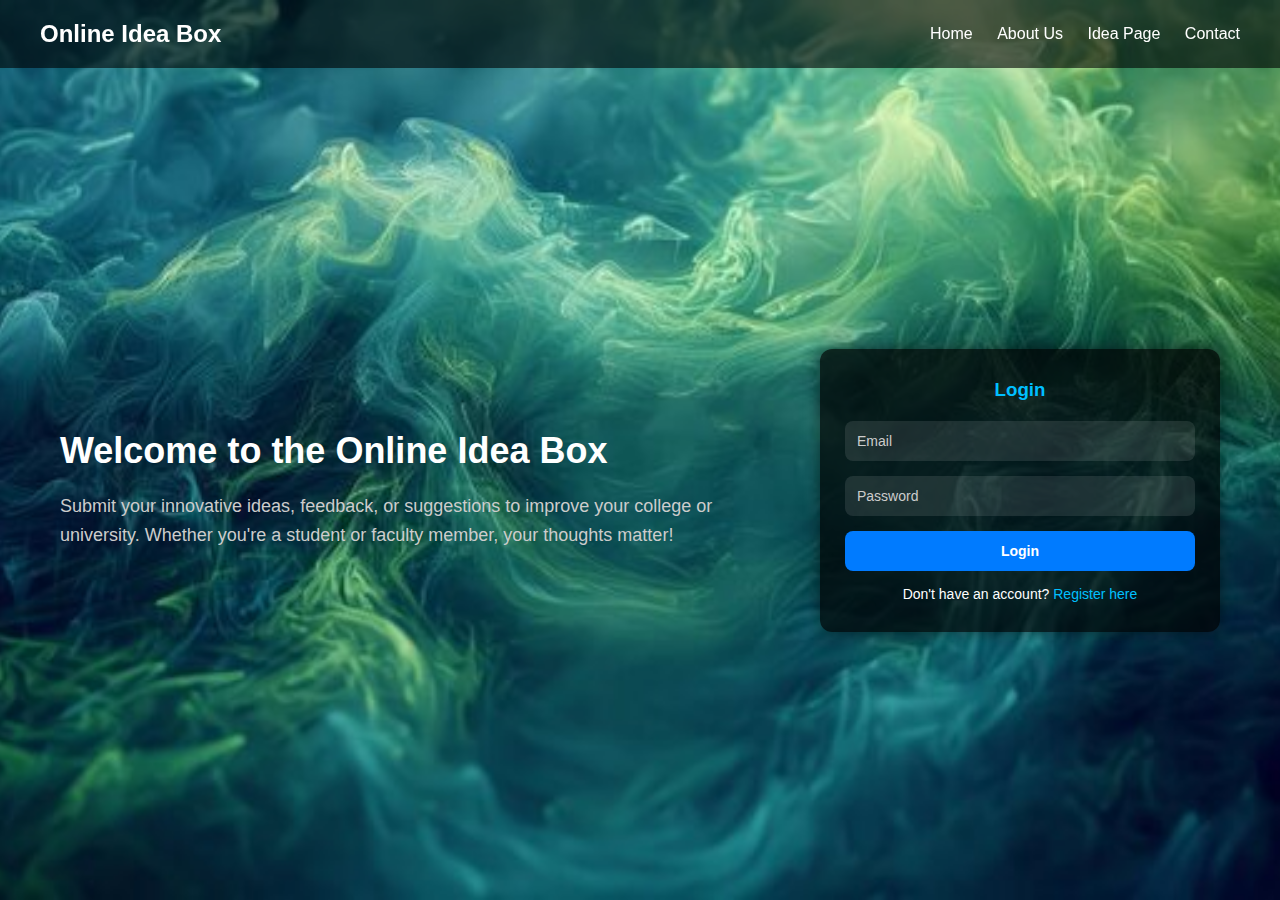
<file: templates/index.html>
<!DOCTYPE html>
<html lang="en">
<head>
  <meta charset="UTF-8">
  <title>Online Idea Box</title>
  <link rel="stylesheet" href="/static/1page.css">
  <script>
    function showRegister() {
      document.getElementById('login-form').style.display = 'none';
      document.getElementById('register-form').style.display = 'block';
    }

    function showLogin() {
      document.getElementById('register-form').style.display = 'none';
      document.getElementById('login-form').style.display = 'block';
    }
  </script>
</head>
<body>

  <!-- Header -->
  <header>
    <div class="logo"><h1>Online Idea Box</h1></div>
    <nav class="nav-links">
      <a href="/">Home</a>
      <a href="/aboutus">About Us</a>
      <a href="/submit">Idea Page</a>
      <a href="#contact">Contact</a>
    </nav>
  </header>

  <!-- Main Section -->
  <section class="main-section">
    <!-- Left Text -->
    <div class="left-text">
      <h2>Welcome to the Online Idea Box</h2>
      <p>Submit your innovative ideas, feedback, or suggestions to improve your college or university. Whether you're a student or faculty member, your thoughts matter!</p>
    </div>

    <!-- Right Form Container -->
    <div class="login-box">

      <!-- Login Form -->
      <div id="login-form">
        <h3>Login</h3>
        <form method="POST" action="/">
          <input type="email" name="login_email" placeholder="Email" required>
          <input type="password" name="login_password" placeholder="Password" required>
          <button type="submit">Login</button>
          <p>Don't have an account? <a href="javascript:void(0);" onclick="showRegister()">Register here</a></p>
        </form>
      </div>

      <!-- Register Form -->
      <div id="register-form" style="display: none;">
        <h3>Register</h3>
        <form method="POST" action="/">
          <input type="text" name="reg_name" placeholder="Full Name" required>
          <input type="email" name="reg_email" placeholder="Email" required>
          <select name="reg_role" required>
            <option value="">Select Role</option>
            <option value="Student">Student</option>
            <option value="Faculty">Faculty</option>
            <option value="Admin">Admin</option>
          </select>
          <input type="password" name="reg_password" placeholder="Password" required>
          <button type="submit">Register</button>
          <p>Already have an account? <a href="javascript:void(0);" onclick="showLogin()">Login here</a></p>
        </form>
      </div>

    </div>
  </section>

</body>
</html>
</file>
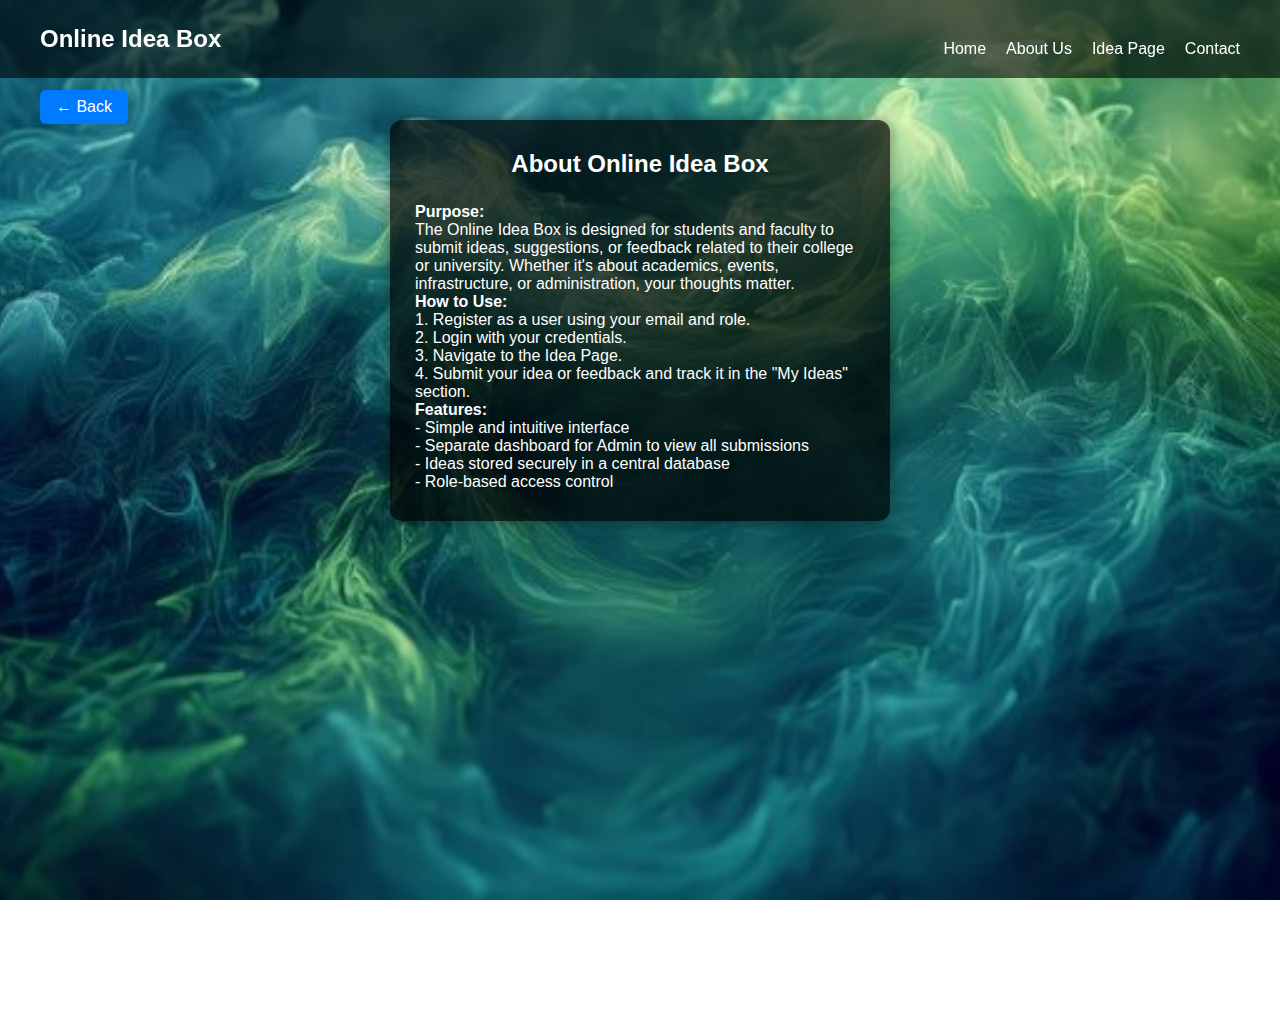
<file: templates/aboutus.html>
<!DOCTYPE html>
<html lang="en">
<head>
  <meta charset="UTF-8">
  <title>About Us - Online Idea Box</title>
  <link rel="stylesheet" href="/static/style.css">
  <style>
    .back-btn {
      position: absolute;
      top: 90px;
      left: 40px;
      background-color: #007bff;
      color: white;
      padding: 8px 16px;
      border-radius: 6px;
      text-decoration: none;
    }
    .back-btn:hover {
      background-color: #0056b3;
    }
  </style>
</head>
<body>

  <header>
    <div class="logo"><h1>Online Idea Box</h1></div>
    <nav class="nav-links">
      <a href="/">Home</a>
      <a href="/aboutus">About Us</a>
      <a href="/submit">Idea Page</a>
      <a href="#contact">Contact</a>
    </nav>
  </header>

  <a href="/" class="back-btn">← Back</a>

  <section class="main-section">
    <div class="container">
      <h2>About Online Idea Box</h2>
      <p><strong>Purpose:</strong><br>
        The Online Idea Box is designed for students and faculty to submit ideas, suggestions, or feedback related to their college or university. Whether it's about academics, events, infrastructure, or administration, your thoughts matter.
      </p>

      <p><strong>How to Use:</strong><br>
        1. Register as a user using your email and role.<br>
        2. Login with your credentials.<br>
        3. Navigate to the Idea Page.<br>
        4. Submit your idea or feedback and track it in the "My Ideas" section.
      </p>

      <p><strong>Features:</strong><br>
        - Simple and intuitive interface<br>
        - Separate dashboard for Admin to view all submissions<br>
        - Ideas stored securely in a central database<br>
        - Role-based access control
      </p>
    </div>
  </section>

</body>
</html>
</file>
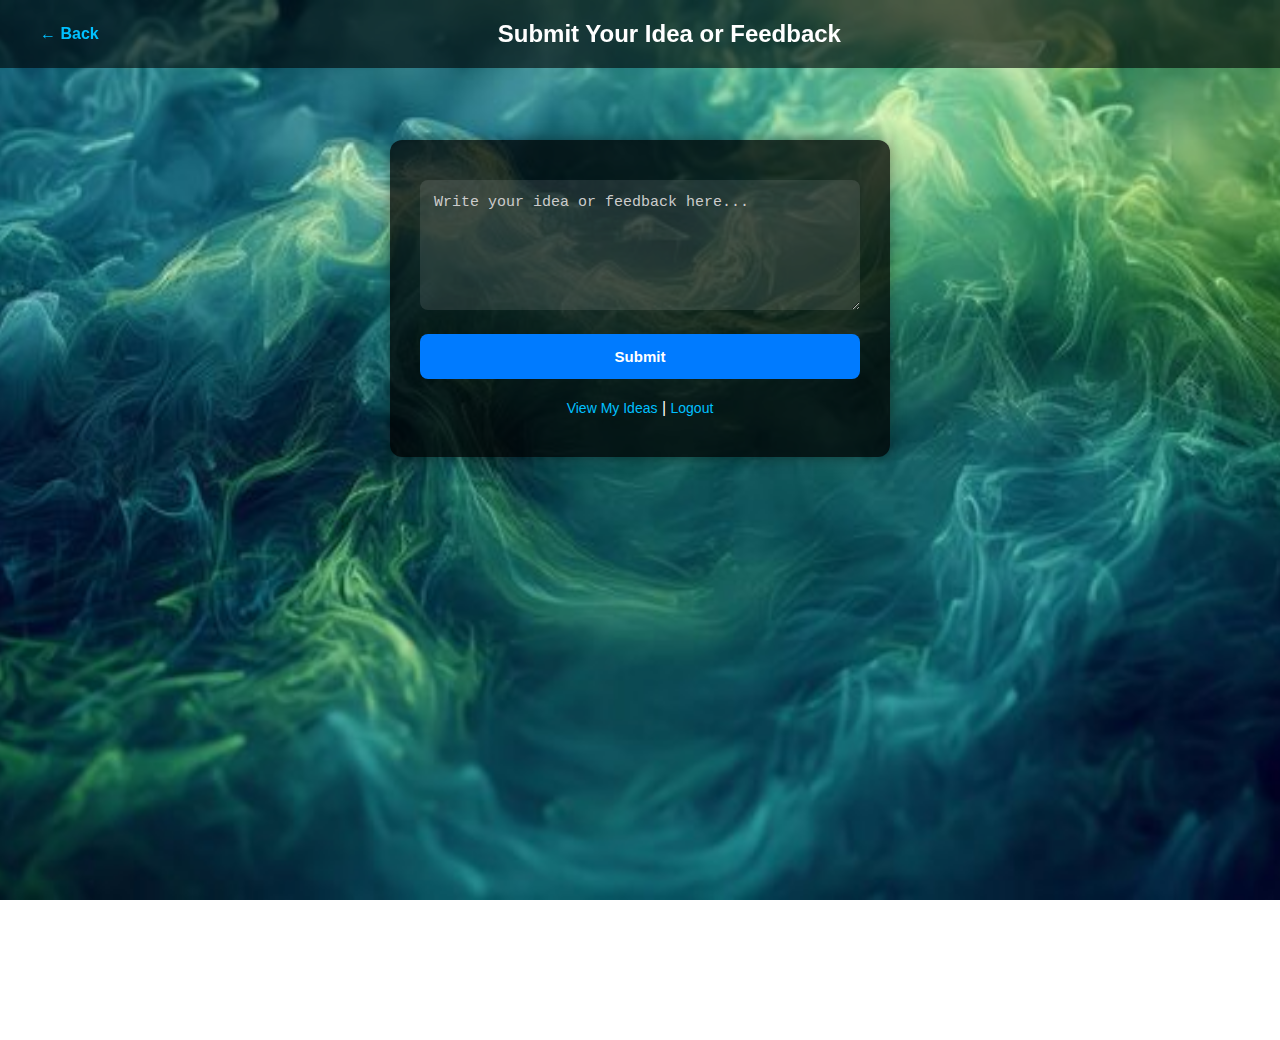
<file: templates/idea.html>
<!DOCTYPE html>
<html>
<head>
  <title>Submit Idea - Online Idea Box</title>
  <link rel="stylesheet" href="/static/2page.css">
</head>
<body>

  <!-- Header with back button -->
  <div class="header">
    <a href="javascript:history.back()" class="back-btn">← Back</a>
    <h2>Submit Your Idea or Feedback</h2>
    <div></div> <!-- spacer -->
  </div>

  <!-- Centered form container -->
  <div class="container">
    <form action="/submit" method="POST">
      <textarea name="idea_text" placeholder="Write your idea or feedback here..." rows="6" required></textarea>
      <button type="submit">Submit</button>
    </form>

    <div class="nav-links">
      <a href="/my_ideas" class="btn-link">View My Ideas</a> |
      <a href="/logout" class="btn-link">Logout</a>
    </div>
  </div>

</body>
</html>
</file>
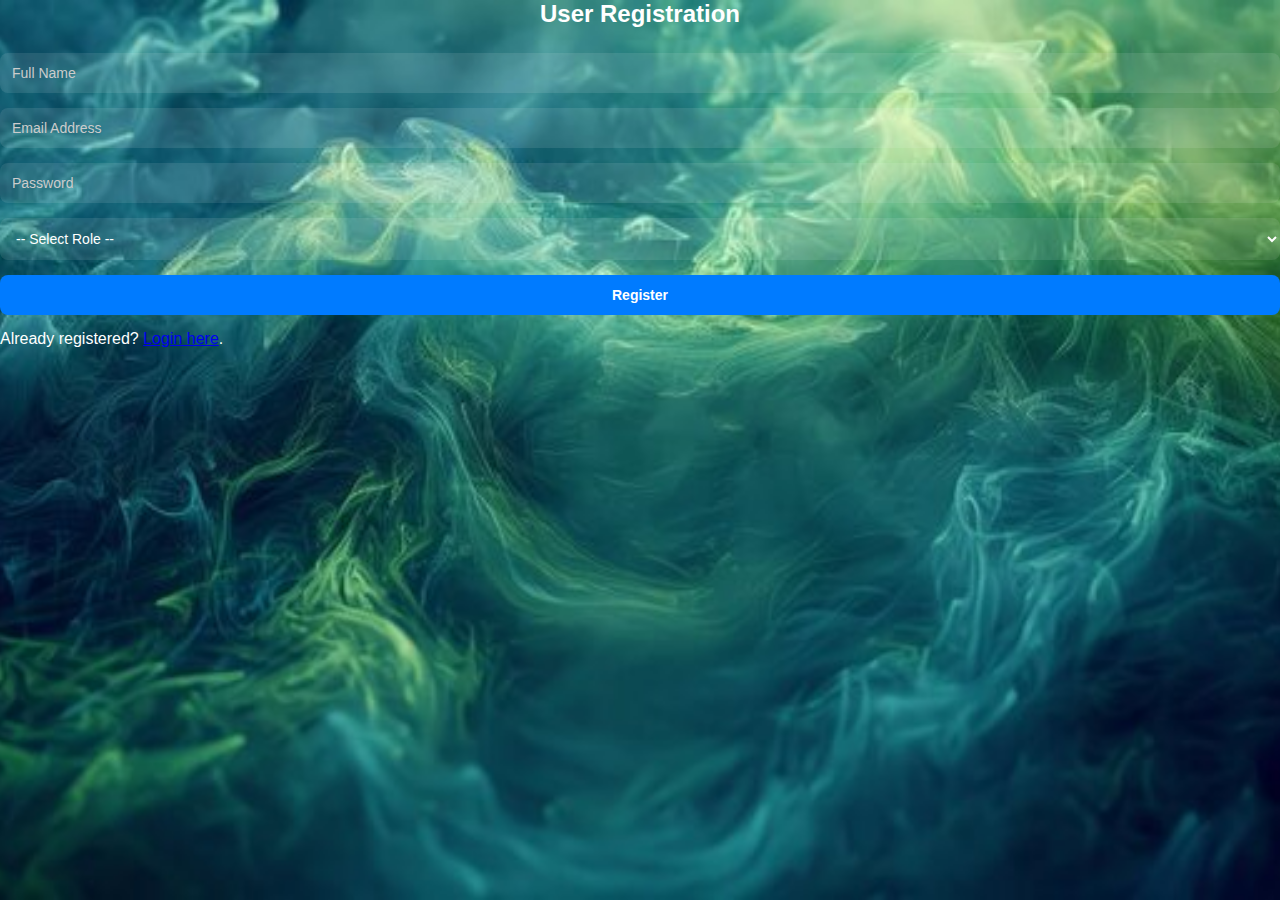
<file: templates/register.html>
<!DOCTYPE html>
<html>
<head>
  <title>Register - Online Idea Box</title>
  <link rel="stylesheet" href="/static/style.css">
</head>
<body>
  <h2>User Registration</h2>
  <form action="/register" method="POST">
    <input type="text" name="name" placeholder="Full Name" required>
    <input type="email" name="email" placeholder="Email Address" required>
    <input type="password" name="password" placeholder="Password" required>
    
    <select name="role" required>
      <option value="">-- Select Role --</option>
      <option value="Student">Student</option>
      <option value="Faculty">Faculty</option>
    </select>
    
    <button type="submit">Register</button>
  </form>
  <p>Already registered? <a href="/login">Login here</a>.</p>
</body>
</html>
</file>
<file: static/1page.css>
/* ========== RESET & BASE ========== */
* {
  margin: 0;
  padding: 0;
  box-sizing: border-box;
}

body, html {
  height: 100%;
  font-family: 'Segoe UI', sans-serif;
  background: url('/static/1.jpg') no-repeat center center fixed;
  background-size: cover;
  color: white;
}

/* ========== HEADER ========== */
header {
  width: 100%;
  padding: 20px 40px;
  background: rgba(0, 0, 0, 0.6);
  display: flex;
  justify-content: space-between;
  align-items: center;
  position: fixed;
  top: 0;
  z-index: 10;
}

header h1 {
  font-size: 24px;
  font-weight: bold;
}

.nav-links a {
  color: white;
  margin-left: 20px;
  text-decoration: none;
  font-size: 16px;
}

.nav-links a:hover {
  color: #00bfff;
}

/* ========== MAIN SECTION ========== */
.main-section {
  display: flex;
  justify-content: space-between;
  align-items: center;
  padding: 120px 60px 40px;
  min-height: 100vh;
  gap: 40px;
}

.left-text {
  flex: 1;
}

.left-text h2 {
  font-size: 36px;
  margin-bottom: 20px;
}

.left-text p {
  font-size: 18px;
  color: #ccc;
  line-height: 1.6;
}

/* ========== LOGIN BOX ========== */
.login-box {
  flex: 1;
  background-color: rgba(0, 0, 0, 0.7);
  padding: 30px 25px;
  border-radius: 12px;
  box-shadow: 0 0 15px rgba(0, 0, 0, 0.5);
  max-width: 400px;
  margin: 0 auto;
  transition: all 0.5s ease-in-out;
}

h3 {
  text-align: center;
  margin-bottom: 20px;
  color: #00bfff;
}

/* ========== FORM ELEMENTS ========== */
form input,
form select,
form button {
  width: 100%;
  padding: 12px;
  margin-bottom: 15px;
  border-radius: 8px;
  border: none;
  font-size: 14px;
}

form input,
form select {
  background-color: rgba(255, 255, 255, 0.1);
  color: white;
}

form input::placeholder {
  color: #ccc;
}

form button {
  background-color: #007bff;
  color: white;
  font-weight: bold;
  cursor: pointer;
  transition: background-color 0.3s ease;
}

form button:hover {
  background-color: #0056b3;
}

form p {
  text-align: center;
  font-size: 14px;
}

form a {
  color: #00c0ff;
  text-decoration: none;
}

form a:hover {
  text-decoration: underline;
}

/* ========== RESPONSIVE ========== */
@media screen and (max-width: 768px) {
  .main-section {
    flex-direction: column;
    text-align: center;
    padding: 120px 20px 40px;
  }

  .left-text {
    margin-bottom: 30px;
  }
}
</file>
<file: static/style.css>
/* ========== RESET & BASE ========== */
* {
  margin: 0;
  padding: 0;
  box-sizing: border-box;
}

body, html {
  height: 100%;
  font-family: 'Segoe UI', sans-serif;
  background: url('/static/1.jpg') no-repeat center center fixed;
  background-size: cover;
  color: white;
}

/* ========== HEADER ========== */
header, .header {
  width: 100%;
  padding: 20px 40px;
  background: rgba(0, 0, 0, 0.6);
  display: flex;
  justify-content: space-between;
  align-items: center;
  position: fixed;
  top: 0;
  z-index: 10;
}

header h1, .header h2 {
  margin: 0;
  font-size: 24px;
  font-weight: bold;
  color: white;
}

/* ========== BACK BUTTON ========== */
.back-btn {
  color: white;
  font-size: 16px;
  text-decoration: none;
  padding: 6px 12px;
  border-radius: 5px;
  background-color: #444;
  transition: background-color 0.3s ease;
}
.back-btn:hover {
  background-color: #00bfff;
  color: black;
}

/* ========== LOGOUT BUTTON ========== */
.logout-btn {
  text-decoration: none;
  background-color: #dc3545;
  color: white;
  padding: 8px 14px;
  border-radius: 5px;
  font-size: 14px;
}
.logout-btn:hover {
  background-color: #c82333;
}

/* ========== NAVIGATION ========== */
nav {
  display: flex;
  gap: 20px;
}

nav a {
  color: white;
  text-decoration: none;
  font-size: 16px;
  transition: color 0.3s ease;
}
nav a:hover {
  color: #00bfff;
}

/* ========== FORM CONTAINER ========== */
.container,
.login-box {
  background: rgba(0, 0, 0, 0.7);
  padding: 30px 25px;
  border-radius: 12px;
  box-shadow: 0 0 15px rgba(0,0,0,0.4);
  max-width: 500px;
  width: 100%;
  margin: 120px auto 0;
}

h2, h3 {
  text-align: center;
  margin-bottom: 25px;
  color: #ffffff;
}

/* ========== FORM ELEMENTS ========== */
form input,
form select,
form textarea,
form button {
  width: 100%;
  padding: 12px;
  margin-bottom: 15px;
  border-radius: 8px;
  border: none;
  font-size: 14px;
}

form input,
form select,
form textarea {
  background: rgba(255, 255, 255, 0.1);
  color: white;
}

form input::placeholder,
form textarea::placeholder {
  color: #ccc;
}

form button {
  background-color: #007bff;
  color: white;
  font-weight: bold;
  cursor: pointer;
  transition: background-color 0.3s ease;
}

form button:hover {
  background-color: #0056b3;
}

/* ========== IDEA DISPLAY BOX ========== */
.idea-box {
  position: relative;
  background-color: rgba(0, 0, 0, 0.7);
  padding: 20px;
  margin: 100px 20px 20px;
  border-left: 5px solid #00c0ff;
  border-radius: 8px;
}

.idea-box p {
  margin: 8px 0 0;
}

.idea-box hr {
  margin-top: 10px;
  border: 0;
  border-top: 1px solid #eee;
}

/* ========== STATUS BADGE ========== */
.status-tag {
  position: absolute;
  top: 15px;
  right: 15px;
  padding: 6px 12px;
  border-radius: 15px;
  font-size: 12px;
  font-weight: bold;
  color: white;
  text-transform: uppercase;
}

.status-viewed {
  background-color: #007bff;
}

.status-inprocess {
  background-color: #ffc107;
  color: #222;
}

.status-completed {
  background-color: #28a745;
}

.status-pending {
  background-color: #6c757d;
}

/* ========== ADMIN TABLE ========== */
table {
  width: 100%;
  border-collapse: collapse;
  margin-top: 120px;
}

th, td {
  padding: 12px 15px;
  border: 1px solid #ddd;
  background-color: rgba(255, 255, 255, 0.05);
  color: white;
}

th {
  background-color: rgba(0, 0, 0, 0.7);
  color: #00c0ff;
}

td form {
  margin: 0;
}

td textarea {
  width: 100%;
  padding: 8px;
  border-radius: 6px;
  resize: vertical;
  background-color: rgba(255, 255, 255, 0.1);
  color: white;
  border: none;
}

/* ========== ADMIN REPLY BOX ========== */
.reply-box {
  margin-top: 15px;
  padding: 12px 15px;
  background-color: rgba(0, 191, 255, 0.15);
  border-left: 4px solid #00bfff;
  border-radius: 6px;
}

.reply-box p {
  color: #e3f4ff;
  margin-top: 6px;
}

/* ========== LINKS BELOW FORM ========== */
.nav-links {
  text-align: center;
  margin-top: 20px;
}

.btn-link {
  color: #00c0ff;
  text-decoration: none;
  font-weight: bold;
}
.btn-link:hover {
  text-decoration: underline;
}

/* ========== CONTENT WRAPPER ========== */
.content {
  padding: 140px 20px 20px;
}

/* ========== RESPONSIVE ========== */
@media screen and (max-width: 768px) {
  .main-section {
    flex-direction: column;
    text-align: center;
    padding: 120px 20px 40px;
  }

  .left-text {
    padding-right: 0;
    margin-bottom: 30px;
  }

  header, .header {
    flex-direction: column;
    align-items: flex-start;
  }

  nav {
    margin-top: 10px;
    flex-wrap: wrap;
  }

  .container,
  .login-box {
    margin: 20px;
  }

  .logout-btn {
    align-self: flex-end;
    margin-top: 10px;
  }

  table, thead, tbody, th, td, tr {
    display: block;
    width: 100%;
  }

  td {
    margin-bottom: 10px;
  }
}
</file>
<file: static/2page.css>
/* ========== RESET & BASE ========== */
* {
  margin: 0;
  padding: 0;
  box-sizing: border-box;
}

body, html {
  height: 100%;
  font-family: 'Segoe UI', sans-serif;
  background: url('/static/1.jpg') no-repeat center center fixed;
  background-size: cover;
  color: white;
}

/* ========== HEADER ========== */
.header {
  width: 100%;
  padding: 20px 40px;
  background: rgba(0, 0, 0, 0.6);
  display: flex;
  justify-content: space-between;
  align-items: center;
  position: fixed;
  top: 0;
  z-index: 10;
}

.header h2 {
  margin: 0;
  font-size: 24px;
  font-weight: bold;
  color: white;
}

.back-btn {
  color: #00c0ff;
  text-decoration: none;
  font-size: 16px;
  font-weight: bold;
}

.back-btn:hover {
  text-decoration: underline;
}

/* ========== FORM CONTAINER ========== */
.container {
  background: rgba(0, 0, 0, 0.75);
  padding: 40px 30px;
  border-radius: 12px;
  box-shadow: 0 0 15px rgba(0, 0, 0, 0.4);
  max-width: 500px;
  width: 100%;
  margin: 140px auto 0;
}

/* ========== FORM ELEMENTS ========== */
form textarea,
form button {
  width: 100%;
  padding: 14px;
  margin-bottom: 20px;
  border-radius: 8px;
  border: none;
  font-size: 15px;
}

form textarea {
  resize: vertical;
  background: rgba(255, 255, 255, 0.1);
  color: white;
}

form textarea::placeholder {
  color: #ccc;
}

form button {
  background-color: #007bff;
  color: white;
  font-weight: bold;
  cursor: pointer;
  transition: background-color 0.3s ease;
}

form button:hover {
  background-color: #0056b3;
}

/* ========== NAV LINKS BELOW FORM ========== */
.nav-links {
  text-align: center;
}

.btn-link {
  color: #00c0ff;
  text-decoration: none;
  font-size: 14px;
}

.btn-link:hover {
  text-decoration: underline;
}

/* ========== RESPONSIVE ========== */
@media screen and (max-width: 600px) {
  .header {
    flex-direction: column;
    align-items: flex-start;
    padding: 20px;
  }

  .container {
    margin: 160px 20px 0;
    padding: 30px 20px;
  }
}
</file>
